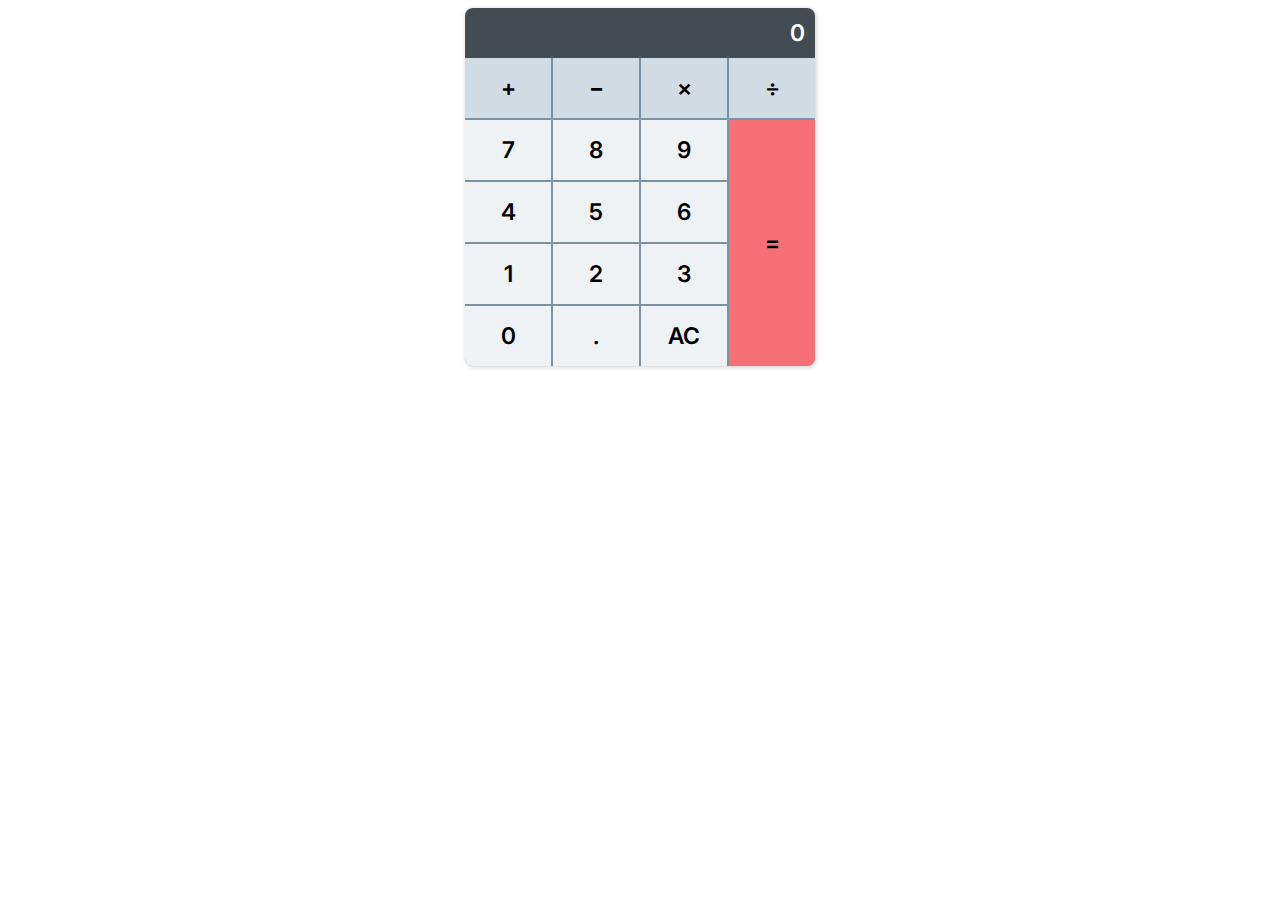
<file: start/index.html>
<!DOCTYPE html>
<html lang="en">
  <head>
    <meta charset="UTF-8" />
    <meta http-equiv="X-UA-Compatible" content="IE=edge" />
    <meta name="viewport" content="width=device-width, initial-scale=1.0" />
    <title>Document</title>
    <link rel="stylesheet" href="style.css" />
  </head>
  <body>
    <div id="calculator">
      <div class="display">0</div>
      <div class="grid-container">
        <div class="key operator">&plus;</div>
        <div class="key operator">&minus;</div>
        <div class="key operator">&times;</div>
        <div class="key operator">&divide;</div>

        <div class="key">7</div>
        <div class="key">8</div>
        <div class="key">9</div>

        <div class="key equals">&equals;</div>

        <div class="key">4</div>
        <div class="key">5</div>
        <div class="key">6</div>

        <div class="key">1</div>
        <div class="key">2</div>
        <div class="key">3</div>

        <div class="key">0</div>
        <div class="key">.</div>
        <div class="key">AC</div>
      </div>
    </div>
  </body>
</html>
</file>
<file: start/style.css>
@import url("https://fonts.googleapis.com/css2?family=Inter:wght@400;500;600;700;800&display=swap");

:root {
  --grid-cell-width: 86px;
  --grid-cell-height: 60px;
  --color-text-light: #ffffff;
  --color-text-dark: #000000;
  --color-display: #424c52;
  --color-operator: #d2dce4;
  --color-default-key: #eff2f5;
  --color-equals: #f77077;
  --color-gap: #7b92a3;

  --shadow-sm: 1px 1px 5px #00000033;
}

* {
  box-sizing: border-box;
}

html {
  font-family: "Inter", sans-serif;
}

body {
  display: flex;
  justify-content: center;
  align-items: center;
}

#calculator {
  border-radius: 8px;
  overflow: hidden;
  box-shadow: var(--shadow-sm);
  font-size: 23px;
  font-weight: 600;
}

#calculator > .display {
  height: 50px;
  background-color: var(--color-display);
  color: var(--color-text-light);
  display: flex;
  justify-content: flex-end;
  align-items: center;
  padding: 10px;
}

#calculator > .grid-container {
  display: grid;
  grid-template-columns: repeat(4, var(--grid-cell-width));
  grid-template-rows: repeat(5, var(--grid-cell-height));
  grid-gap: 2px;
  background-color: var(--color-gap);
}

#calculator > .grid-container > .key {
  background-color: var(--color-default-key);
  color: var(--color-text-dark);
  display: flex;
  justify-content: center;
  align-items: center;
}

#calculator > .grid-container > .operator {
  background-color: var(--color-operator);
}

#calculator > .grid-container > .equals {
  background-color: var(--color-equals);
  grid-row: span 4;
}
</file>
